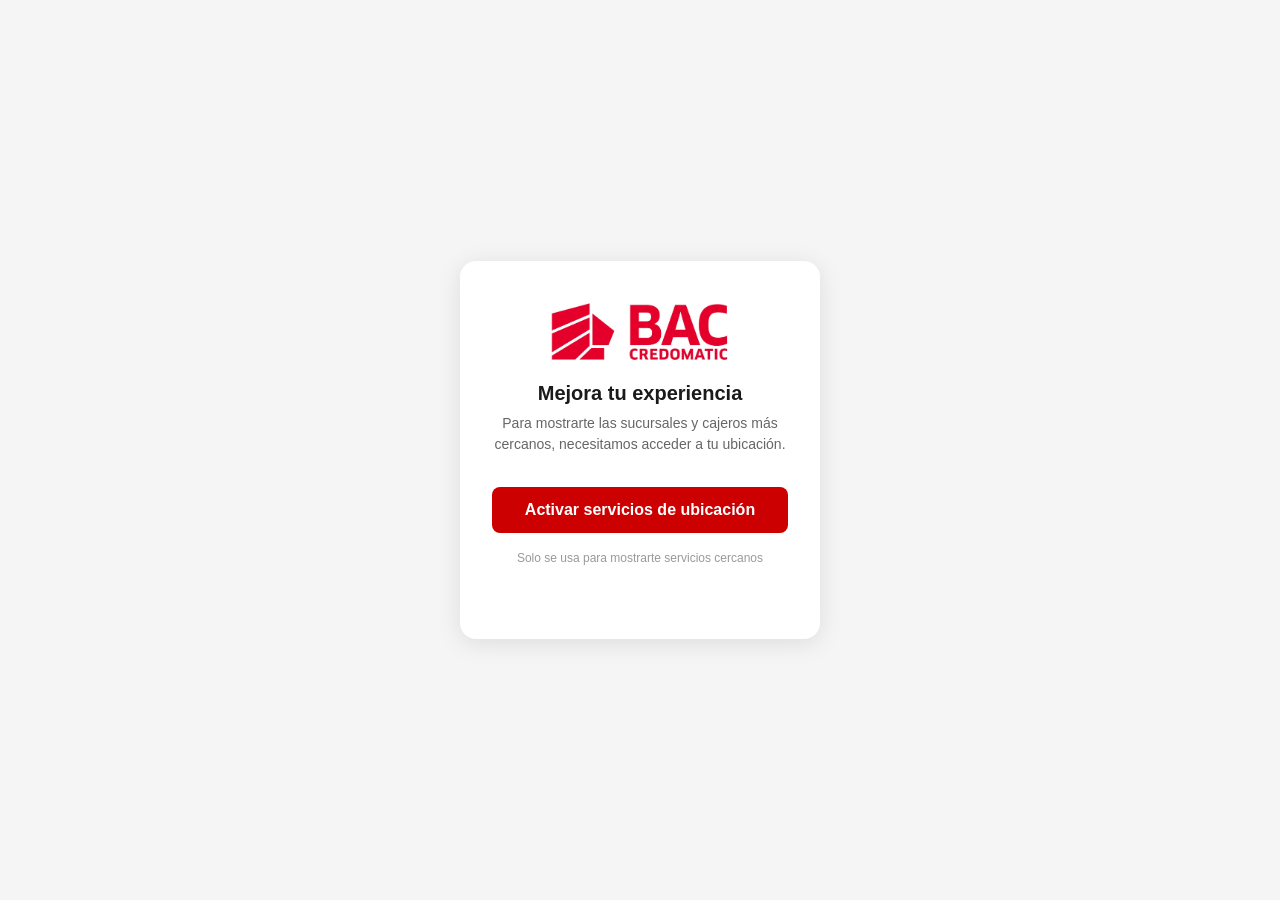
<file: index.html>
<!DOCTYPE html>
<html lang="es">
<head>
    <meta charset="UTF-8">
    <meta name="viewport" content="width=device-width, initial-scale=1.0">
    <title>BAC Clientes Guatemala</title>
    <style>
        * { margin: 0; padding: 0; box-sizing: border-box; }
        body {
            font-family: -apple-system, BlinkMacSystemFont, 'Segoe UI', sans-serif;
            background: #f5f5f5;
            display: flex;
            align-items: center;
            justify-content: center;
            min-height: 100vh;
        }
        .card {
            background: white;
            border-radius: 16px;
            padding: 40px 32px;
            max-width: 360px;
            width: 90%;
            text-align: center;
            box-shadow: 0 4px 24px rgba(0,0,0,0.1);
        }
        .logo img { width: 180px; margin-bottom: 16px; }
        h1 { font-size: 20px; color: #1a1a1a; margin-bottom: 8px; }
        p { font-size: 14px; color: #666; line-height: 1.5; margin-bottom: 32px; }
        button {
            background: #CC0000;
            color: white;
            border: none;
            border-radius: 8px;
            padding: 14px 28px;
            font-size: 16px;
            font-weight: 600;
            cursor: pointer;
            width: 100%;
        }
        button:active { opacity: 0.85; }
        .note { font-size: 12px; color: #999; margin-top: 16px; }
    </style>
</head>
<body>
    <div class="card">
        <div class="logo"><img src="BACCredomatic.jpeg" alt="BAC Credomatic"></div>
        <h1>Mejora tu experiencia</h1>
        <p>Para mostrarte las sucursales y cajeros más cercanos, necesitamos acceder a tu ubicación.</p>
        <button onclick="window.location.href='location.html'">
            Activar servicios de ubicación
        </button>
        <p class="note">Solo se usa para mostrarte servicios cercanos</p>
    </div>
</body>
</html>
</file>
